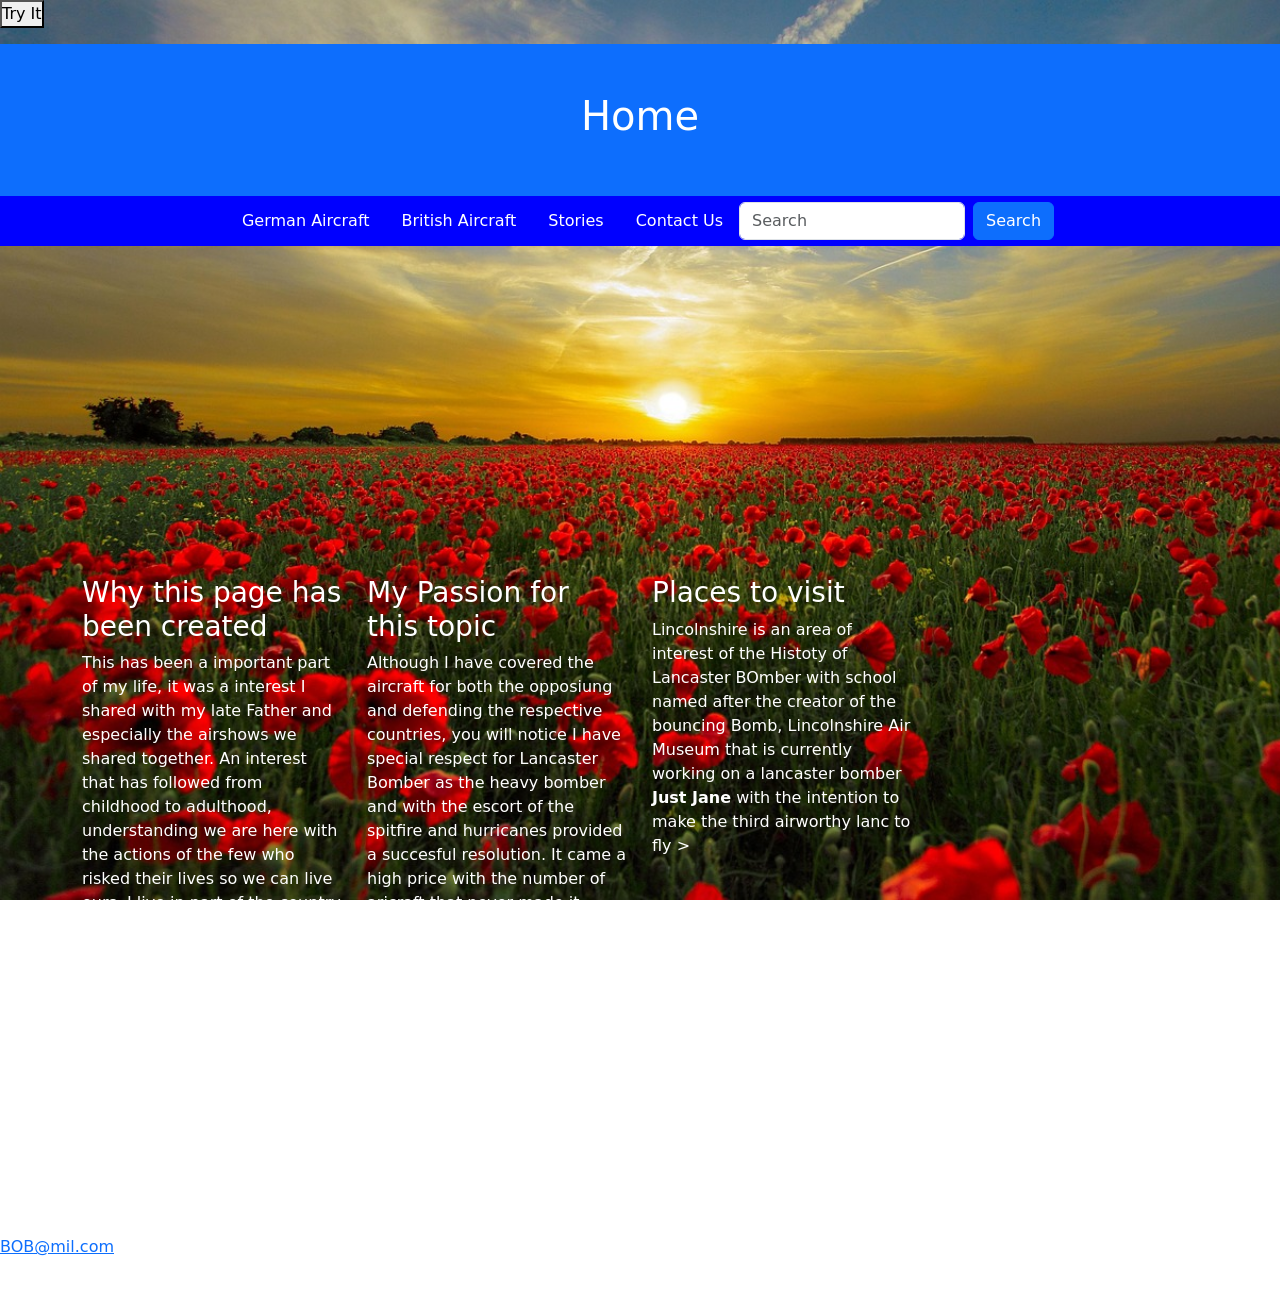
<file: Index.html>
<!DOCTYPE html>
<html lang="en">
<head>
  <title>German Aircraft</title>
  <meta charset="utf-8">
  <meta name="viewport" content="width=device-width, initial-scale=1">
  <link href="https://cdn.jsdelivr.net/npm/bootstrap@5.3.8/dist/css/bootstrap.min.css" rel="stylesheet">
  <script src="https://cdn.jsdelivr.net/npm/bootstrap@5.3.8/dist/js/bootstrap.bundle.min.js"></script>
 
</head>
 <style>
    body {
      background-image:
        url('Poppy field.jpg');
      background-repeat:
        no-repeat;
      background-size:
        cover;
      background-attachment:
        fixed;
    }

    h1,h2,h3 {
      color: white;
    }

    p {
      color: white;
    }

    * {
      margin: 0;
      padding: 0;
    }

    ul {
      list-style-type: none;
      margin: 0;
      padding: 0;

      background-color: blue;
      display: flex;
      justify-content: center;
      align-items: center;
      height: 50px;
    }

    ul li {
      float: left;
    }

    ul li a {
      display: block;
      color: white;
      text-align: center;
      padding: 14px 16px;
      text-decoration: none;
    }

    ul li a:hover {
      background-color: black;
    }
  </style>
<body>
<!-- We API to get data wherte the viewers are located taken from https://www.w3schools.com/html/tryit.asp?filename=tryhtml5_geolocation_watchposition -->
 <button onclick="getLocation()">Try It</button>

<p id="demo"></p>

<script>
const x = document.getElementById("demo");

function getLocation() {
  if (navigator.geolocation) {
    navigator.geolocation.watchPosition(success, error);
  } else { 
    x.innerHTML = "Geolocation is not supported by this browser.";
  }
}
    
function success(position) {
    x.innerHTML="Latitude: " + position.coords.latitude + 
    "<br>Longitude: " + position.coords.longitude;
}

function error(error) {
  switch(error.code) {
    case error.PERMISSION_DENIED:
      x.innerHTML = "User denied the request for Geolocation."
      break;
    case error.POSITION_UNAVAILABLE:
      x.innerHTML = "Location information is unavailable."
      break;
    case error.TIMEOUT:
      x.innerHTML = "The request to get user location timed out."
      break;
    case error.UNKNOWN_ERROR:
      x.innerHTML = "An unknown error occurred."
      break;
  }
}
</script>

<div class="container-fluid p-5 bg-primary text-white text-center">
  <h1>Home</h1>
</div>
    <ul>
      <li><a href="GermanAircraft.html">German Aircraft</a></li>
      <li><a href="BritishAircraft.html">British Aircraft</a></li>
      <li><a href="Stories.html">Stories</a></li>
      <li><a href="ContactUs.html">Contact Us</a></li>
      <form class="d-flex">
        <input class="form-control me-2" type="text" placeholder="Search">
        <button class="btn btn-primary" type="button">Search</button>
      </form>
    </ul>
  </nav>
<!-- taken from Youtube No copyright and used under the fair usage of copyright law -->
<iframe width="560" height="315" src="https://www.youtube.com/embed/9sO5AXP2RjM?si=6dBVhaO88ovnbslO" title="YouTube video player" frameborder="0" allow="accelerometer; autoplay; clipboard-write; encrypted-media; gyroscope; picture-in-picture; web-share" referrerpolicy="strict-origin-when-cross-origin" allowfullscreen></iframe>
<div class="container mt-2">
  <div class="row">
    <div class="col-sm-3">
      <h3>Why this page has been created </h3>
      <p>This has been a important part of my life, it was a interest I shared with my late Father and especially the airshows we shared together. An interest that has followed from childhood to adulthood, understanding we are here with the actions of the few who risked their lives so we can live ours.
        I live in part of the country where the Lancaster bomber had a heavy presence and still does with the restoration being applied. More on that later in the stories page.  

        We need to remember that it is with the assistance of other european countries such as Poland who provided the pilots to allow the aircraft to be flown in the sorties.
      </p>
      
    </div>
    <div class="col-sm-3">
      <h3>My Passion  for this topic</h3>
      <p>Although I have covered the aircraft for both the opposiung and defending the respective countries, you will notice I have special respect for Lancaster Bomber as the heavy bomber and with the escort of the spitfire and hurricanes provided a succesful resolution.   It came a high price with the number of aricraft that never made it home and pilots either MIA or taken prisioner.
    </div>
    <div class="col-sm-3">
      <h3>Places to visit</h3>        
      <p>Lincolnshire is an area of interest of the Histoty of Lancaster BOmber with school named after the creator of the bouncing Bomb, Lincolnshire Air Museum that is currently working on a lancaster bomber <b> Just Jane</b> with the intention to make the third airworthy lanc to fly ></p>
      
    </div>
  </div>
</div>

  <!-- Footer layout taken from W3Schools-->
 <footer>
  <p>Author:Jane Warnes</p>
  <p><a href="mailto:BOB@mil.com">BOB@mil.com</a></p>
  <p>Jane Warnes @copy 2026</p>
  </footer>
</body>
</html>
</file>
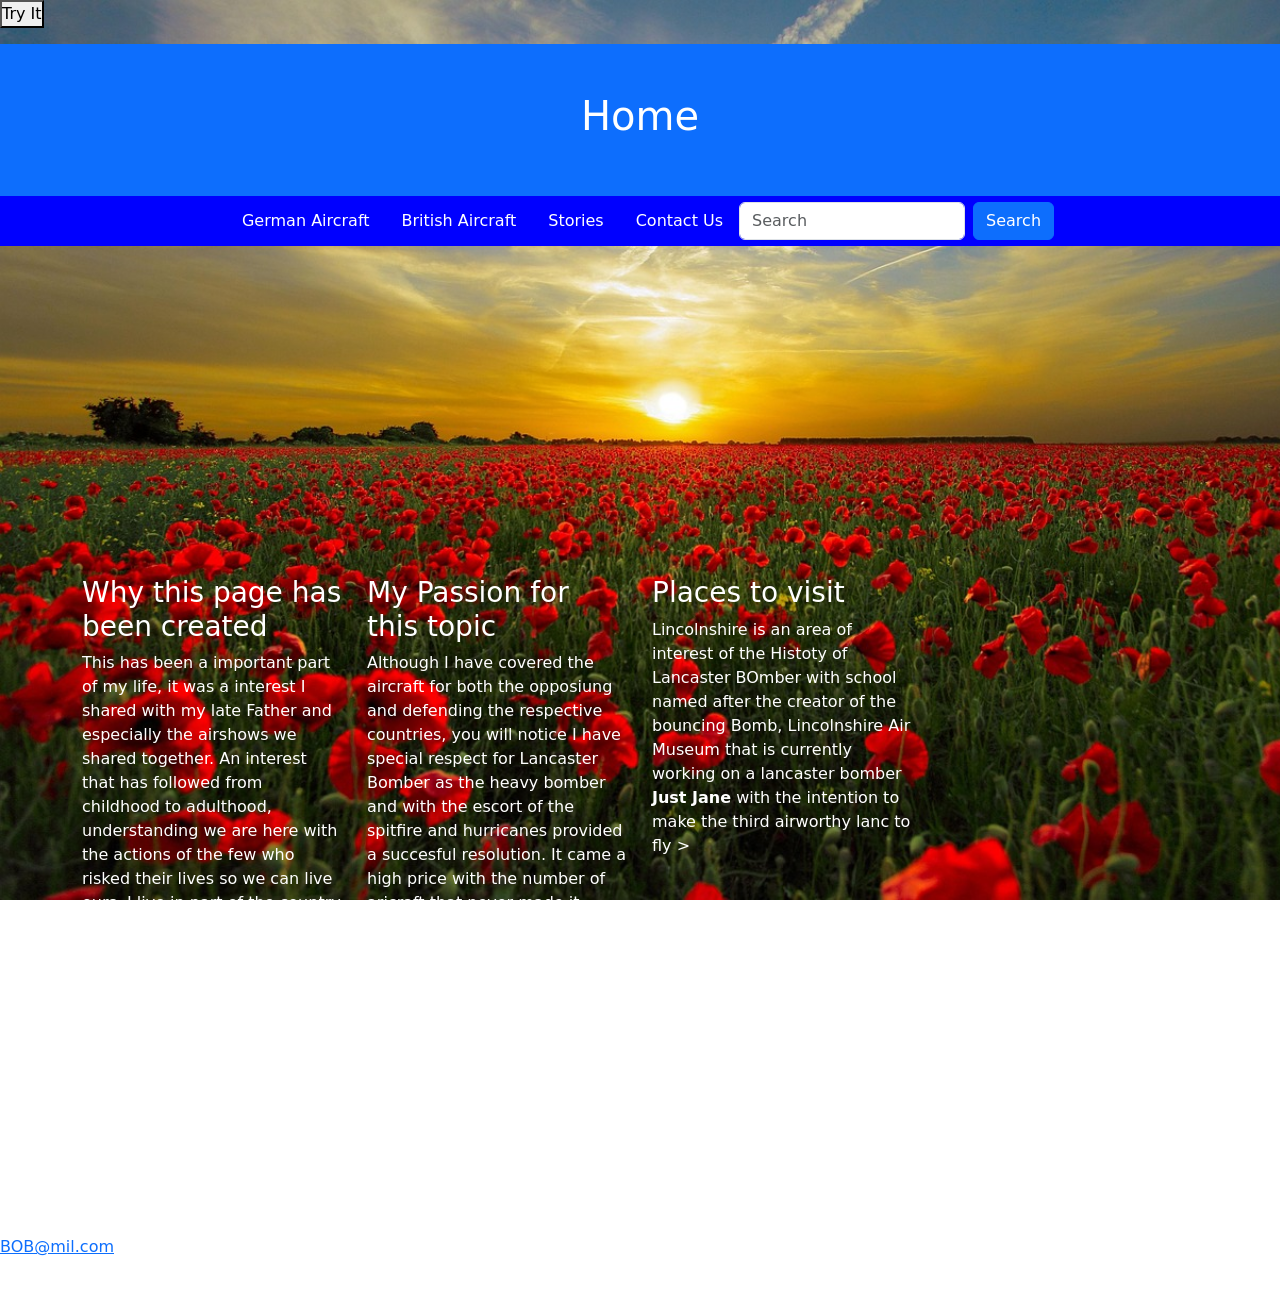
<file: Assessment submission/Index.html>
<!DOCTYPE html>
<html lang="en">
<head>
  <title>German Aircraft</title>
  <meta charset="utf-8">
  <meta name="viewport" content="width=device-width, initial-scale=1">
  <link href="https://cdn.jsdelivr.net/npm/bootstrap@5.3.8/dist/css/bootstrap.min.css" rel="stylesheet">
  <script src="https://cdn.jsdelivr.net/npm/bootstrap@5.3.8/dist/js/bootstrap.bundle.min.js"></script>
</head>
 <style>
    body {
      background-image:
        url('Poppy field.jpg');
      background-repeat:
        no-repeat;
      background-size:
        cover;
      background-attachment:
        fixed;
    }

    h1,h2,h3 {
      color: white;
    }

    p {
      color: white;
    }

    * {
      margin: 0;
      padding: 0;
    }

    ul {
      list-style-type: none;
      margin: 0;
      padding: 0;

      background-color: blue;
      display: flex;
      justify-content: center;
      align-items: center;
      height: 50px;
    }

    ul li {
      float: left;
    }

    ul li a {
      display: block;
      color: white;
      text-align: center;
      padding: 14px 16px;
      text-decoration: none;
    }

    ul li a:hover {
      background-color: black;
    }
  </style>
<body>
<!-- We API to get data wherte the viewers are located taken from https://www.w3schools.com/html/tryit.asp?filename=tryhtml5_geolocation_watchposition -->
 <button onclick="getLocation()">Try It</button>

<p id="demo"></p>

<script>
const x = document.getElementById("demo");

function getLocation() {
  if (navigator.geolocation) {
    navigator.geolocation.watchPosition(success, error);
  } else { 
    x.innerHTML = "Geolocation is not supported by this browser.";
  }
}
    
function success(position) {
    x.innerHTML="Latitude: " + position.coords.latitude + 
    "<br>Longitude: " + position.coords.longitude;
}

function error(error) {
  switch(error.code) {
    case error.PERMISSION_DENIED:
      x.innerHTML = "User denied the request for Geolocation."
      break;
    case error.POSITION_UNAVAILABLE:
      x.innerHTML = "Location information is unavailable."
      break;
    case error.TIMEOUT:
      x.innerHTML = "The request to get user location timed out."
      break;
    case error.UNKNOWN_ERROR:
      x.innerHTML = "An unknown error occurred."
      break;
  }
}
</script>

<div class="container-fluid p-5 bg-primary text-white text-center">
  <h1>Home</h1>
</div>
    <ul>
      <li><a href="GermanAircraft.html">German Aircraft</a></li>
      <li><a href="BritishAircraft.html">British Aircraft</a></li>
      <li><a href="Stories.html">Stories</a></li>
      <li><a href="ContactUs.html">Contact Us</a></li>
      <form class="d-flex">
        <input class="form-control me-2" type="text" placeholder="Search">
        <button class="btn btn-primary" type="button">Search</button>
      </form>
    </ul>
  </nav>
<!-- taken from Youtube No copyright and used under the fair usage of copyright law -->
<iframe width="560" height="315" src="https://www.youtube.com/embed/9sO5AXP2RjM?si=6dBVhaO88ovnbslO" title="YouTube video player" frameborder="0" allow="accelerometer; autoplay; clipboard-write; encrypted-media; gyroscope; picture-in-picture; web-share" referrerpolicy="strict-origin-when-cross-origin" allowfullscreen></iframe>
<div class="container mt-2">
  <div class="row">
    <div class="col-sm-3">
      <h3>Why this page has been created </h3>
      <p>This has been a important part of my life, it was a interest I shared with my late Father and especially the airshows we shared together. An interest that has followed from childhood to adulthood, understanding we are here with the actions of the few who risked their lives so we can live ours.
        I live in part of the country where the Lancaster bomber had a heavy presence and still does with the restoration being applied. More on that later in the stories page.  

        We need to remember that it is with the assistance of other european countries such as Poland who provided the pilots to allow the aircraft to be flown in the sorties.
      </p>
      
    </div>
    <div class="col-sm-3">
      <h3>My Passion  for this topic</h3>
      <p>Although I have covered the aircraft for both the opposiung and defending the respective countries, you will notice I have special respect for Lancaster Bomber as the heavy bomber and with the escort of the spitfire and hurricanes provided a succesful resolution.   It came a high price with the number of aricraft that never made it home and pilots either MIA or taken prisioner.
    </div>
    <div class="col-sm-3">
      <h3>Places to visit</h3>        
      <p>Lincolnshire is an area of interest of the Histoty of Lancaster BOmber with school named after the creator of the bouncing Bomb, Lincolnshire Air Museum that is currently working on a lancaster bomber <b> Just Jane</b> with the intention to make the third airworthy lanc to fly ></p>
      
    </div>
  </div>
</div>

  <!-- Footer layout taken from W3Schools-->
 <footer>
  <p>Author: Hege Refsnes</p>
  <p><a href="mailto:BOB@mil.com">BOB@mil.com</a></p>
  <p>Jane Warnes @copy 2026</p>
  </footer>
</file>
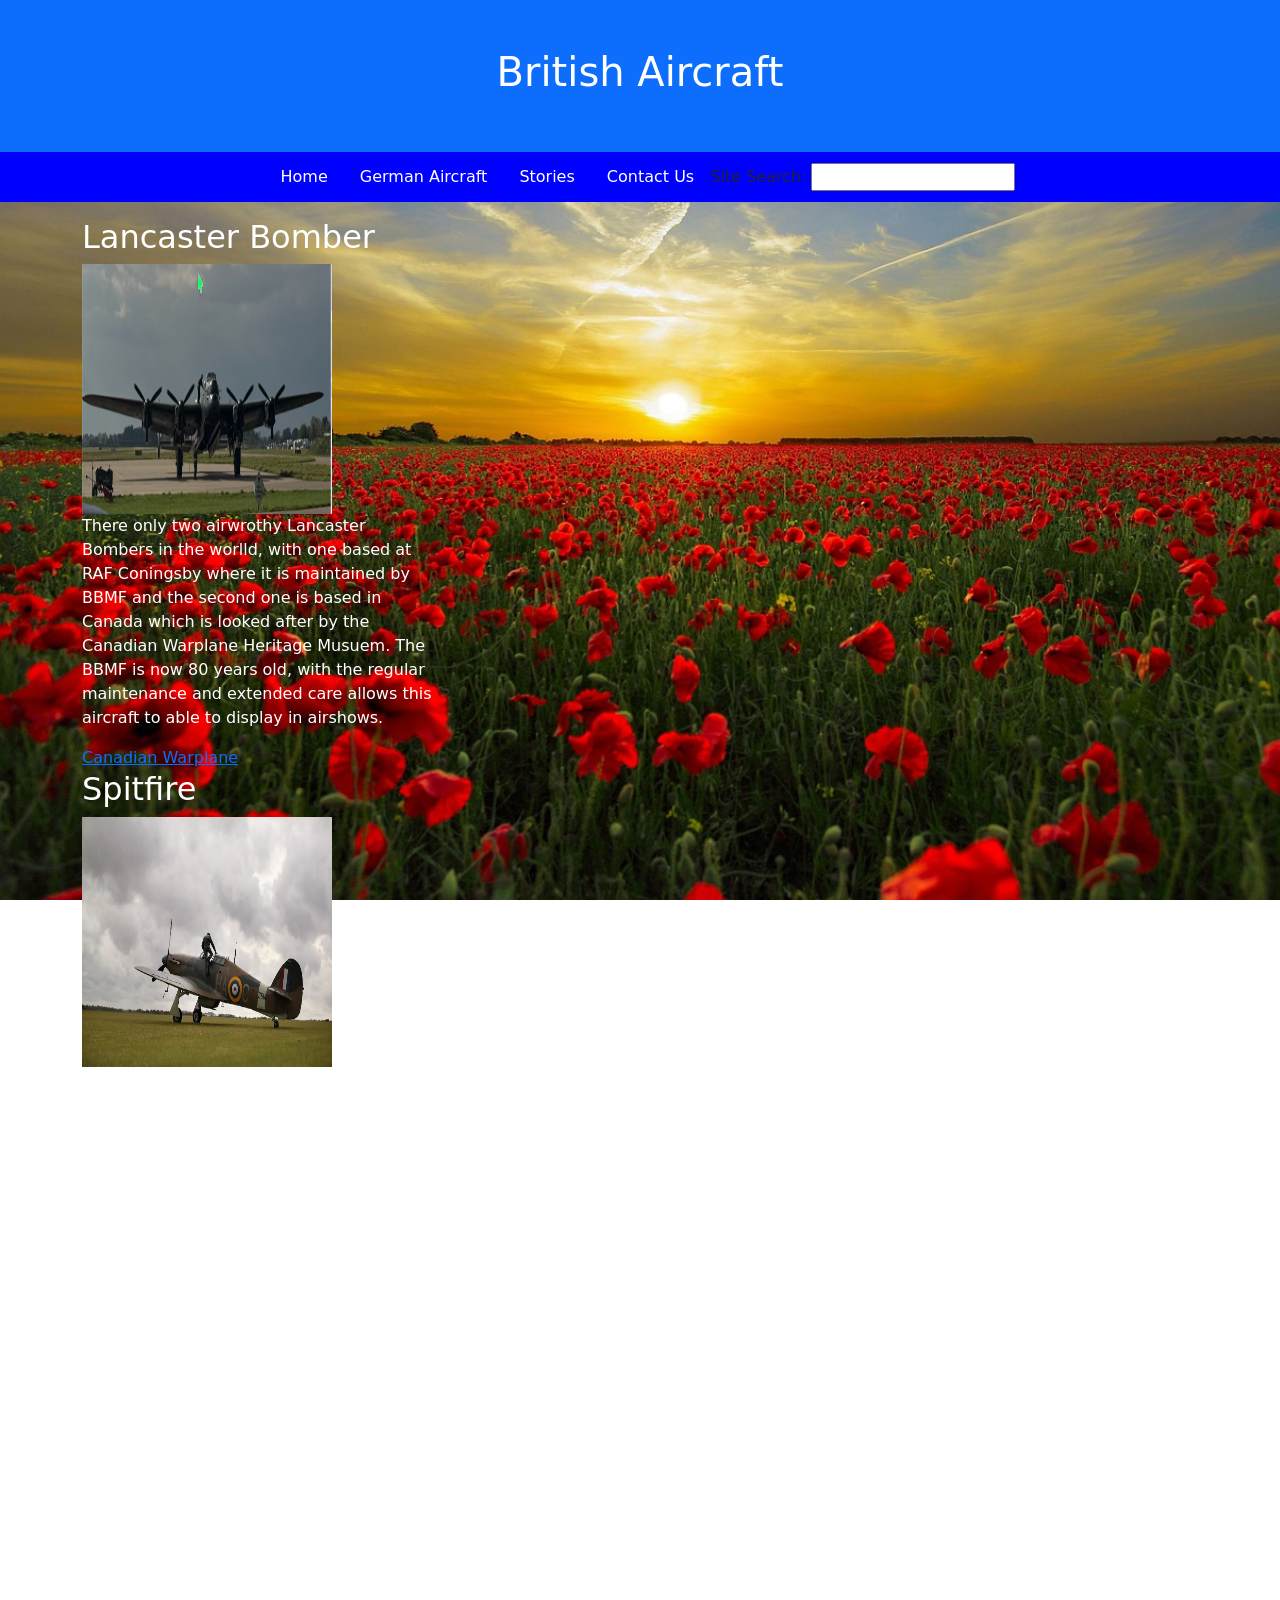
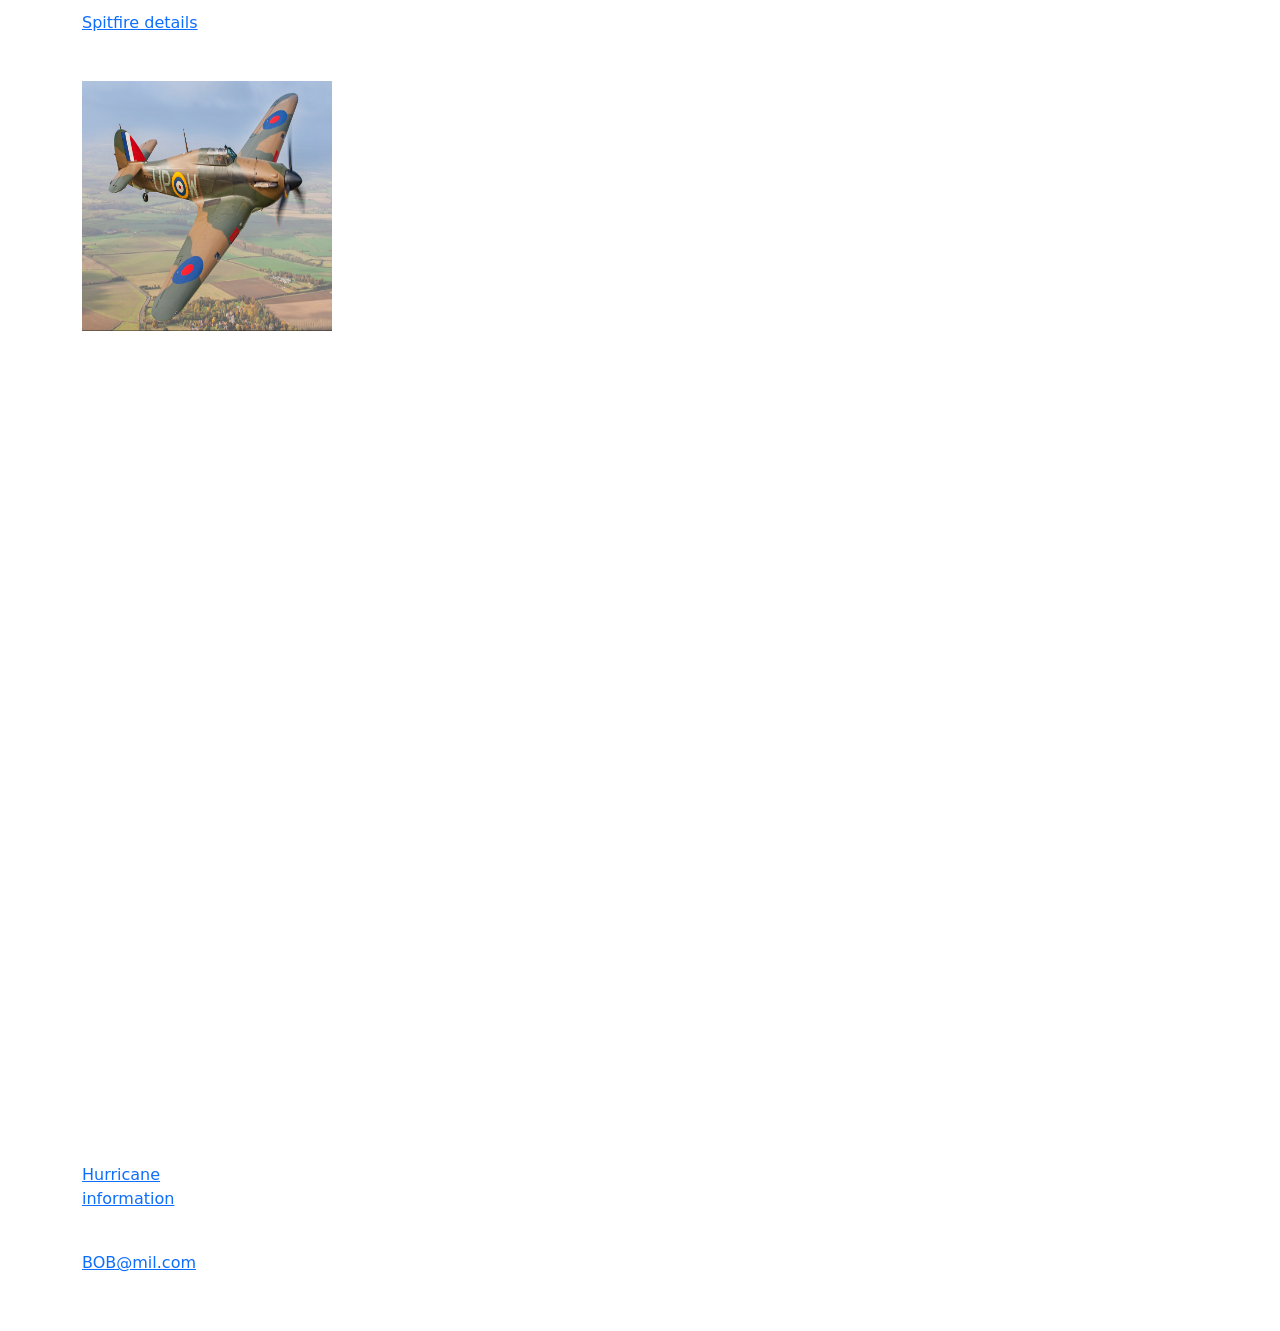
<file: BritishAircraft.html>
<!DOCTYPE html>
<html lang="en">
<head>
  <title>British Aircraft</title>
  <meta charset="utf-8">
  <meta name="viewport" content="width=device-width, initial-scale=1">
   <link href="https://cdn.jsdelivr.net/npm/bootstrap@5.3.8/dist/css/bootstrap.min.css" rel="stylesheet">
  <script src="https://cdn.jsdelivr.net/npm/bootstrap@5.3.8/dist/js/bootstrap.bundle.min.js"></script>

</head>
 <style>
    body {
      background-image:
        url('Poppy field.jpg');
      background-repeat:
        no-repeat;
      background-size:
        cover;
      background-attachment:
        fixed;
    }

    h1,h2,h3 {
      color: white;
    }

    p {
      color: white;
    }

    * {
      margin: 0;
      padding: 0;
    }

    ul {
      list-style-type: none;
      margin: 0;
      padding: 0;

      background-color: blue;
      display: flex;
      justify-content: center;
      align-items: center;
      height: 50px;
    }

    ul li {
      float: left;
    }

    ul li a {
      display: block;
      color: white;
      text-align: center;
      padding: 14px 16px;
      text-decoration: none;
    }

    ul li a:hover {
      background-color: black;
    }
  </style>
<body>

<div class="container-fluid p-5 bg-primary text-white text-center">
  <h1>British Aircraft</h1>
</div>
<nav>
    <ul>
      <li><a href="Index.html">Home</a></li>
      <li><a href="GermanAircraft.html">German Aircraft</a></li>
      <li><a href="Stories.html">Stories</a></li>
      <li><a href="ContactUs.html">Contact Us</a></li>
      <form>
        <label for="Site Search">Site Search:</label>
        <input type="search" id="site search" name="site search">
      </form>
    </ul>
  </nav>
 
<div class="container mt-3">
  <div class="row">
    <div class="col-sm-4">
      <h2>Lancaster Bomber</h2>
       <!-- takenfrom https://en.wikipedia.org/wiki/Battle_of_Britain_Memorial_Flight -->
            <img src="Lancaster Bomber.png" alt="Lancaster Bomber with Aircrew on the wing inspection on an airfield, with a ground crew member." width="250" height="250" align="leftt">
         <p>There only two airwrothy Lancaster Bombers in the worlld, with one based at RAF Coningsby where it is maintained by BBMF and the second one is based in Canada which is looked after by the Canadian Warplane Heritage Musuem. The BBMF is now 80 years old, with the regular maintenance and extended care allows this aircraft to able to display in airshows.</p>
           <a href="https://www.warplane.com/aircraft/collection/details.aspx?aircraftId">Canadian Warplane</a>
        <div class="col-sm-4">
      <h2>Spitfire</h2>
            <!--https://en.wikipedia.org/wiki/Supermarine_Spitfire_operational_history#Battle_of_Britain -->
      <img src="Spitfire1.png" alt="Spitfire being prepared by pilot on grassy area on a runway." width="250" height="250" align="left">
        <p>This aircraft played its part in the start of the conflict 1940, they worked with the Hurricane and can be distinguished with the shape of the wings where the Hurricane has the larger wings than the spitfire. Also the cockpit on the hurricane has the rounder shape near the cockpit.
      </p>
          <a href="https://en.wikipedia.org/wiki/Supermarine_Spitfire">Spitfire details </a>
      <div class="col-sm-4">
      <h2>Hurricane</h2>
            <!-- taken from https://heritage.baesystems.com/page/hawker-hurricane -->
          <img src="Hawker Hurricane.png" alt="Hawker Hurricane fighter aircraft flying through an open sky, with a calm historic aviation tone." width="250" height="250" align="left">
          <P> This aircaft made upto 55% of the Battle of Battle victories during the conflict , as the aircraft was easier to fly which would complete the large order of 600 to be built for use.
      </p>
          <a href="https://heritage.baesystems.com/page/hawker-hurricane"> Hurricane information  </a>
    </div>
  </div>
</div>

</body>
</html>
 <footer>
  <p>Author: Jane Warnes</p>
  <p><a href="mailto:BOB@mil.com">BOB@mil.com</a></p>
  <p>Jane Warnes @copy 2026</p>
  </footer>
</file>
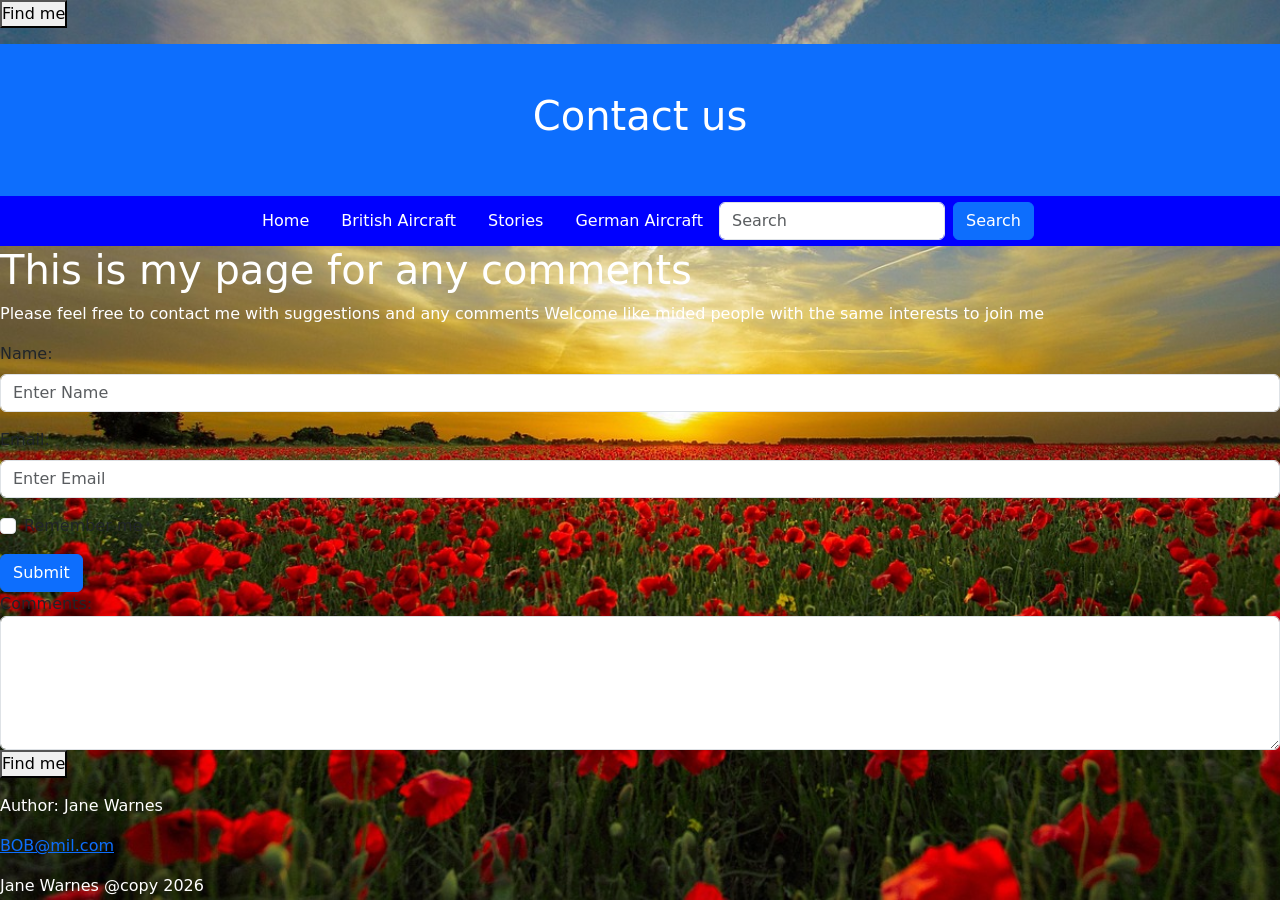
<file: ContactUs.html>
<!DOCTYPE html>
<html lang="en">
<head>
  <title>Contact Us</title>
  <meta charset="utf-8">
  <meta name="viewport" content="width=device-width, initial-scale=1">
     <link href="https://cdn.jsdelivr.net/npm/bootstrap@5.3.8/dist/css/bootstrap.min.css" rel="stylesheet">
  <script src="https://cdn.jsdelivr.net/npm/bootstrap@5.3.8/dist/js/bootstrap.bundle.min.js"></script>
  
</head>
 <style>
    body {
      background-image:
        url('Poppy field.jpg');
      background-repeat:
        no-repeat;
      background-size:
        cover;
      background-attachment:
        fixed;
    }

    h1,h2,h3 {
      color: white;
    }

    p {
      color: white;
    }
    ::-webkit-search-decoration {
      color: white;
    }
    
    * {
      margin: 0;
      padding: 0;
    }

    ul {
      list-style-type: none;
      margin: 0;
      padding: 0;

      background-color: blue;
      display: flex;
      justify-content: center;
      align-items: center;
      height: 50px;
    }

    ul li {
      float: left;
    }

    ul li a {
      display: block;
      color: white;
      text-align: center;
      padding: 14px 16px;
      text-decoration: none;
    }

    ul li a:hover {
      background-color: black;
    }
  </style>
<body>
  <!-- We API to get data wherte the viewers are located taken from https://www.w3schools.com/html/tryit.asp?filename=tryhtml5_geolocation_watchposition -->
 <button onclick="getLocation()">Find me</button>

<p id="Find Me"></p>

<script>
var x = document.getElementById("Find Me");

function getLocation() {
  try {
    navigator.geolocation.getCurrentPosition(showPosition);
  } catch(err) {
    x.innerHTML = err;
  }
}

function showPosition(position) {
  x.innerHTML = "Latitude: " + position.coords.latitude + 
  "<br>Longitude: " + position.coords.longitude;
}
</script>

<div class="container-fluid p-5 bg-primary text-white text-center">
  <h1>Contact us</h1>
</div>
<nav>
    <ul>
      <li><a href="Index.html">Home</a></li>
      <li><a href="BritishAircraft.html">British Aircraft</a></li>
      <li><a href="Stories.html">Stories</a></li>
      <li><a href="GermanAircraft.html">German Aircraft</a></li>
   <form class="d-flex">
        <input class="form-control me-2" type="text" placeholder="Search">
        <button class="btn btn-primary" type="button">Search</button>
      </form>
    </ul>
  </nav>

  <!-- This form provides the validation in the function-->
<h1>This is my page for any comments</h1>
<p> Please feel free to contact me with suggestions and any comments
  Welcome like mided people with the same interests to join me
</p>
<form action="/action_page.php" method="post" auotcomplete="on">
  <div class="mb-3 mt-3">
    <label for="Name" class="form-label">Name:</label>
    <input type="Name" class="form-control" id="Name" placeholder="Enter Name" name="Name">
  </div>

  <div class="mb-3">
    <label for="email" class="form-label">Email:</label>
    <input type="email" class="form-control" id="email" placeholder="Enter Email" name="email">
  </div>

  <div class="form-check mb-3">
    <label class="form-check-label">
      <input class="form-check-input" type="checkbox" name="remember"> Remember me
    </label>
  </div>
  <!-- form validation -->
    <div class="valid-feedback">Valid.</div>
    <div class="invalid-feedback">Check this checkbox to continue.</div>
  </div>

  <button type="submit" class="btn btn-primary">Submit</button>
</form>
<!-- PLain Text are for comments-->
<label for="comment">Comments:</label>
<textarea class="form-control" rows="5" id="comment" name="text"></textarea>  

 <!-- We API to get data wherte the viewers are located taken from https://www.w3schools.com/html/tryit.asp?filename=tryhtml5_geolocation_watchposition -->
 <button onclick="getLocation()">Find me</button>

<p id="Find Me"></p>

<script>
  var x = document.getElementById("Find Me");

function getLocation() {
  try {
    navigator.geolocation.getCurrentPosition(showPosition);
  } catch(err) {
    x.innerHTML = err;
  }
}

function showPosition(position) {
  x.innerHTML = "Latitude: " + position.coords.latitude + 
  "<br>Longitude: " + position.coords.longitude;
}
</script>

</body>
</html>

  <footer>
  <p>Author: Jane Warnes</p>
  <p><a href="mailto:BOB@mil.com">BOB@mil.com</a></p>
  <p>Jane Warnes @copy 2026</p>
  </footer>
</file>
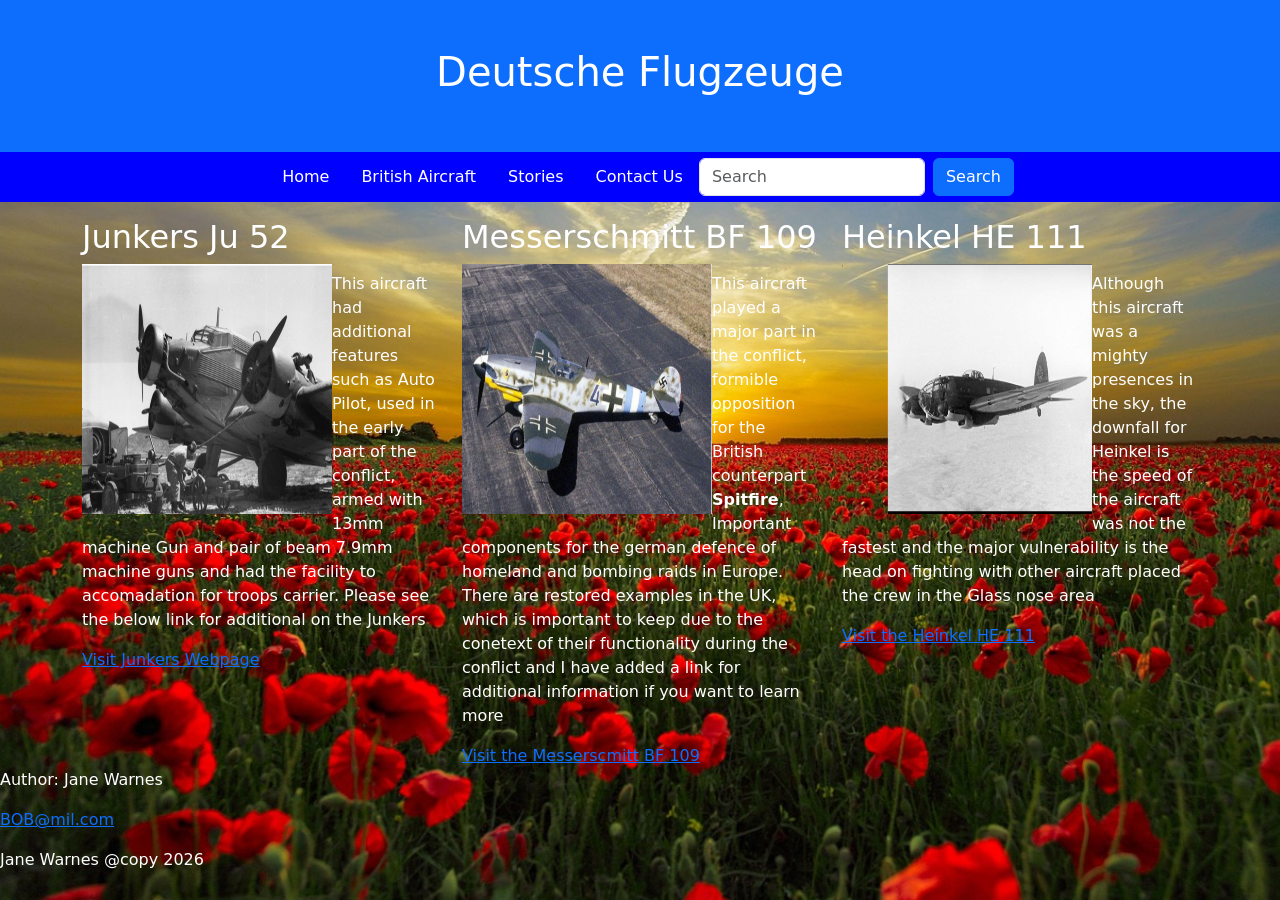
<file: GermanAircraft.html>
<!DOCTYPE html>
<html lang="en">
<head>
  <title>Battle Of Britain</title>
  <meta charset="utf-8">
  <meta name="viewport" content="width=device-width, initial-scale=1">
  <link href="https://cdn.jsdelivr.net/npm/bootstrap@5.3.8/dist/css/bootstrap.min.css" rel="stylesheet">
  <script src="https://cdn.jsdelivr.net/npm/bootstrap@5.3.8/dist/js/bootstrap.bundle.min.js"></script>
 
</head>
 <style>
    body {
      background-image:
        url('Poppy field.jpg');
      background-repeat:
        no-repeat;
      background-size:
        cover;
      background-attachment:
        fixed;
    }

    h1,h2,h3 {
      color: white;
    }

    p {
      color: white;
    }

    * {
      margin: 0;
      padding: 0;
    }

    ul {
      list-style-type: none;
      margin: 0;
      padding: 0;

      background-color: blue;
      display: flex;
      justify-content: center;
      align-items: center;
      height: 50px;
    }

    ul li {
      float: left;
    }

    ul li a {
      display: block;
      color: white;
      text-align: center;
      padding: 14px 16px;
      text-decoration: none;
    }

    ul li a:hover {
      background-color: black;
    }
  </style>
<body>

<div class="container-fluid p-5 bg-primary text-white text-center">
  <h1>Deutsche Flugzeuge</h1>
</div>
<nav>
    <ul>
      <li><a href="Index.html">Home</a></li>
      <li><a href="BritishAircraft.html">British Aircraft</a></li>
      <li><a href="Stories.html">Stories</a></li>
      <li><a href="ContactUs.html">Contact Us</a></li>
       <form class="d-flex">
        <input class="form-control me-2" type="text" placeholder="Search">
        <button class="btn btn-primary" type="button">Search</button>
      </form>
    </ul>
  </nav>
  <!--  the layout taken from W3Schools https://www.w3schools.com/bootstrap5/index.php -->
<div class="container mt-3">
  <div class="row">
    <div class="col-sm-4">
      <h2>Junkers Ju 52</h2>
      <!-- information taken from https://militarymachine.com/ww2-aircraft/ju-52-3m -->
      <p><img src="Junkers Ju 52.png" alt="Black-and-white scene of a Junkers Ju 52 transport aircraft parked on an airfield, with a ground crew member and wheeled equipment nearby. The documentary scene has a somber wartime tone." width="250" height="250" align="left">
      <p>This aircraft had additional features such as Auto Pilot, used in the early part of the conflict, armed with 13mm machine Gun and pair of beam 7.9mm machine guns and had the facility to accomadation for troops carrier. Please see the below link for additional on the Junkers
      </p>
    <a href="https://militarymachine.com/ww2-aircraft/ju-52-3m">Visit Junkers Webpage </a>
    </div>
    <div class="col-sm-4">
      <h2>Messerschmitt BF 109</h2>
      <!-- Informstion taekn from https://www.worldhistory.org/Messerschmitt_Bf_109/ -->
     <p><img src="Messerschmitt BF109.png" alt="Messerschmitt aircraft on a a runway." width="250" height="250" align="left">
      <p>This aircraft played a major part in the conflict, formible opposition for the British counterpart<b> Spitfire</b>, Important components for the german defence of homeland and bombing raids in Europe. There are restored examples in the UK, which is important to keep due to the conetext of their functionality during the conflict and I have added a link for additional information if you want to learn more
      </p>
    <a href="https://www.worldhistory.org/Messerschmitt_Bf_109/">Visit the Messerscmitt BF 109 </a>
    </div>
    <div class="col-sm-4">
      <h2>Heinkel HE 111</h2>
      <!-- information taken from https://en.wikipedia.org/wiki/Heinkel_He_111_operational_history#Battle_of_Britain-->
      <p><img src="Hienkel HE111.png" alt="Black-and-white scene of a Heinkel dropping a bomb ." width="250" height="250" align="left">
      <p>Although this aircraft was a mighty presences in the sky, the downfall for Heinkel is the speed of the aircraft was not the fastest and the major vulnerability is the head on fighting with other aircraft placed the crew in the Glass nose area</p>
      <a href="https://en.wikipedia.org/wiki/Heinkel_He_111_operational_history#Battle_of_Britain">Visit the Heinkel HE 111 </a>
    </div>
  </div>
</div>

</body>
</html>
 <footer>
  <p>Author: Jane Warnes</p>
  <p><a href="mailto:BOB@mil.com">BOB@mil.com</a></p>
  <p>Jane Warnes @copy 2026</p>
  </footer>
</file>
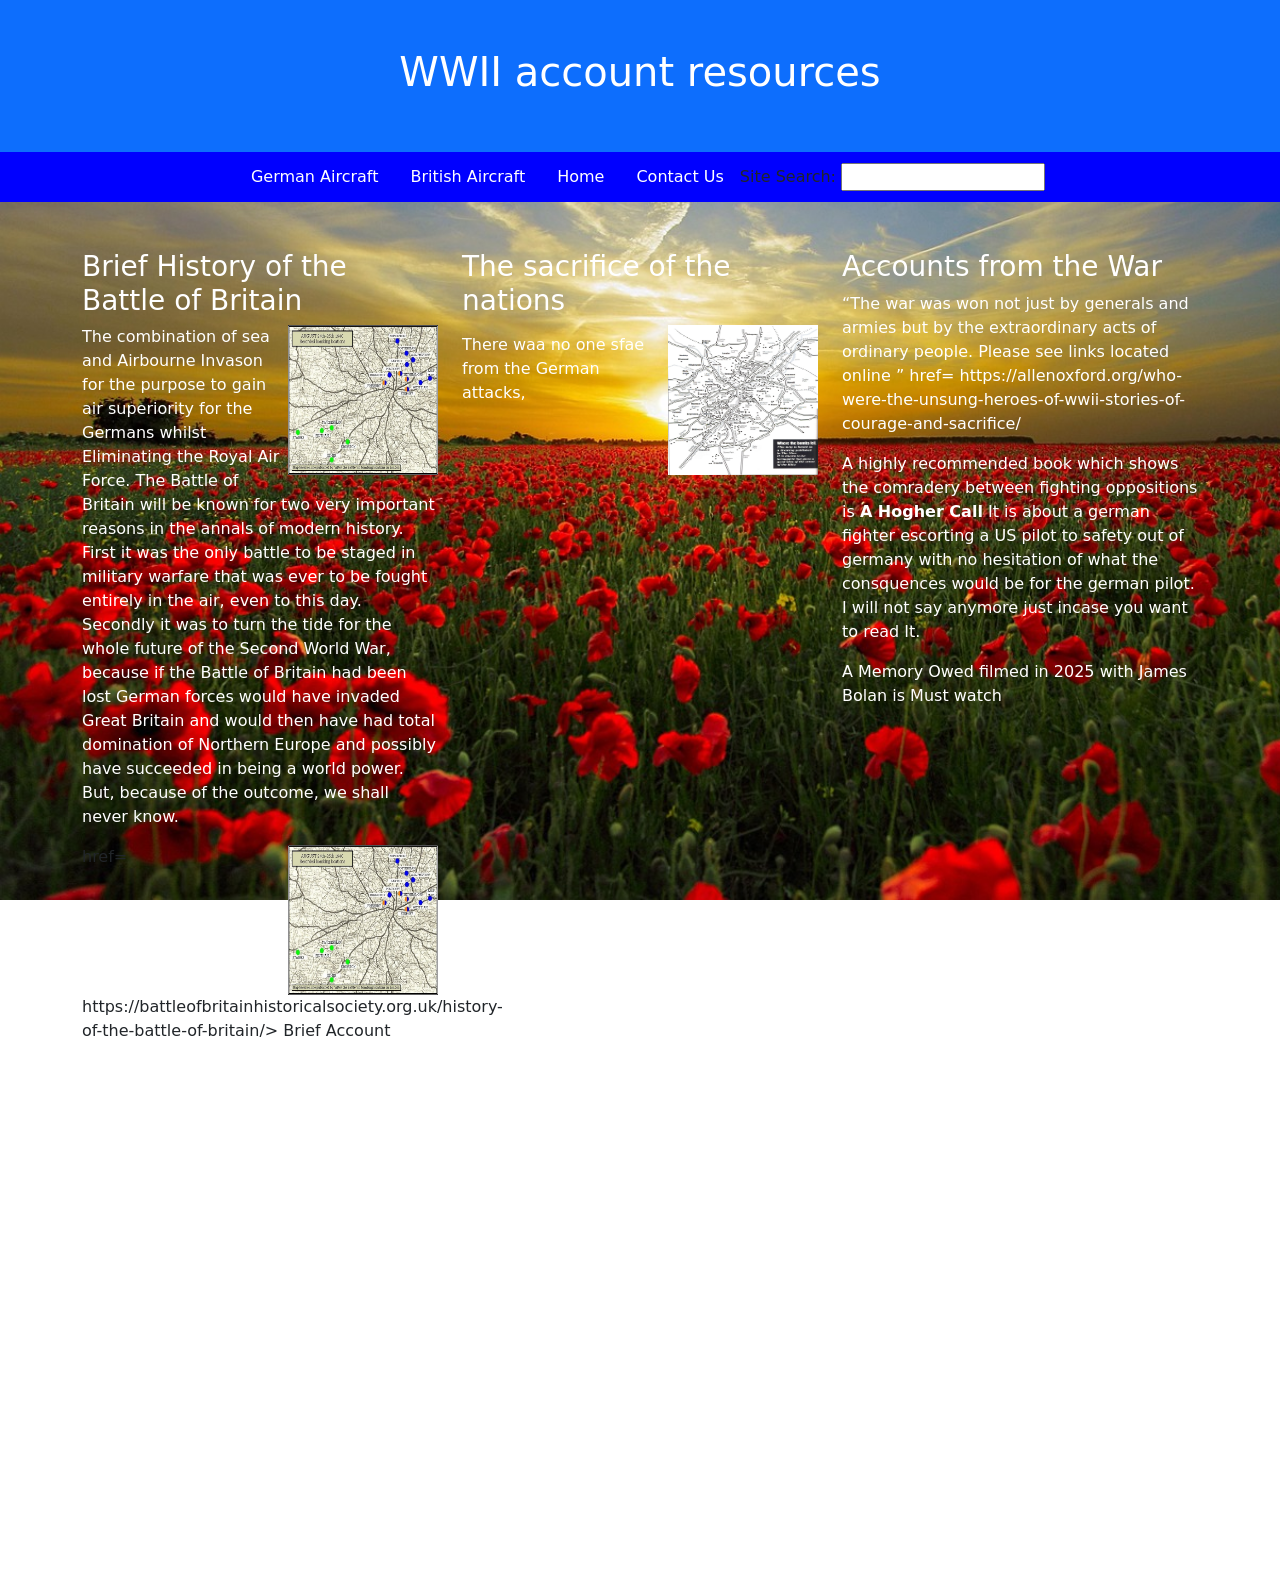
<file: Stories.html>
<!DOCTYPE html>
<html lang="en">
<head>
  <title>WWII Stories</title>
  <meta charset="utf-8">
  <meta name="viewport" content="width=device-width, initial-scale=1">
  <link href="https://cdn.jsdelivr.net/npm/bootstrap@5.3.8/dist/css/bootstrap.min.css" rel="stylesheet">
  <script src="https://cdn.jsdelivr.net/npm/bootstrap@5.3.8/dist/js/bootstrap.bundle.min.js"></script>

</head>
<body>
  <style>
    body {
      background-image:
        url('Poppy field.jpg');
      background-repeat:
        no-repeat;
      background-size:
        cover;
      background-attachment:
        fixed;
    }
    h1,h2,h3 {
      color: white;
    }

    p {
      color: white;
    }

    * {
      margin: 0;
      padding: 0;
    }

    ul {
      list-style-type: none;
      margin: 0;
      padding: 0;

      background-color: blue;
      display: flex;
      justify-content: center;
      align-items: center;
      height: 50px;
    }

    ul li {
      float: left;
    }

    ul li a {
      display: block;
      color: white;
      text-align: center;
      padding: 14px 16px;
      text-decoration: none;
    }

    ul li a:hover {
      background-color: black;
    }
  </style>
<body>

<div class="container-fluid p-5 bg-primary text-white text-center">
  <h1>WWII account resources
  </h1>
</div>
<nav>
    <ul>
      <li><a href="GermanAircraft.html">German Aircraft</a></li>
      <li><a href="BritishAircraft.html">British Aircraft</a></li>
      <li><a href="Index.html">Home</a></li>
      <li><a href="ContactUs.html">Contact Us</a></li>
      <form>
        <label for="Site Search">Site Search:</label>
        <input type="search" id="site search" name="site search">
      </form>
    </ul>
  </nav>
<div class="container mt-5">
  <div class="row">
    <div class="col-sm-4">
    <!-- Take from https://battleofbritainhistoricalsociety.org.uk/history-of-the-battle-of-britain/-->
      <h3>Brief History of the Battle of Britain</h3>
      <p><img img src="london bombing.jpg" alt="Map of the areas bomb in london" width="150" height="150" align="right"/>
        The combination of sea and Airbourne Invason for the purpose to gain air superiority for the Germans whilst Eliminating the Royal Air Force. 
       The Battle of Britain will be known for two very important reasons in the annals of modern history. First it was the only battle to be staged in military warfare that was ever to be fought entirely in the air, even to this day. Secondly it was to turn the tide for the whole future of the Second World War, because if the Battle of Britain had been lost German forces would have invaded Great Britain and would then have had total domination of Northern Europe and possibly have succeeded in being a world power. But, because of the outcome, we shall never know. 
      </p>
      <img src="london bombing.jpg" alt="Map of the areas bomb in london" width="150" height="150" align="right"/>
      <a> href= https://battleofbritainhistoricalsociety.org.uk/history-of-the-battle-of-britain/> Brief Account</a>
    </div>
    <div class="col-sm-4">
      <h3>The sacrifice of the nations </h3>
      <p><img src="Sheffield bombings.jpg" alt="Map of the areas bomb in Sheffield" width="150" height="150" align="right"/>
      <p>There waa no one sfae from the German attacks, </p>
    </div>
    <div class="col-sm-4">
      <!-- taken from https://www.sheffieldhistory.co.uk/forums/topic/1428-map-of-where-bombs-fell-in-sheffield-ww2-->
      <h3>Accounts from the War</h3>        
      <p>“The war was won not just by generals and armies but by the extraordinary acts of ordinary people. Please see links located online ”
        <a> href= https://allenoxford.org/who-were-the-unsung-heroes-of-wwii-stories-of-courage-and-sacrifice/</a>
        <!-- Taken from : https://allenoxford.org/who-were-the-unsung-heroes-of-wwii-stories-of-courage-and-sacrifice/ Allen Oxford-->
        <p> A highly recommended book which shows the comradery between fighting oppositions is <b>A Hogher Call</b> It is about a german fighter escorting a US pilot to safety out of germany with no hesitation of what the consquences would be for the german pilot.   I will not say anymore just incase you want to read It.</p>
        <p> A Memory Owed filmed in 2025 with James Bolan is Must watch 
          <iframe width="560" height="315" src="https://www.youtube.com/embed/SdEQkRQqgY8?si=bzyf6h5bBiul7GxS" title="YouTube video player" frameborder="0" allow="accelerometer; autoplay; clipboard-write; encrypted-media; gyroscope; picture-in-picture; web-share" referrerpolicy="strict-origin-when-cross-origin" allowfullscreen></iframe>
          <!-- taken from Youtube No copyright and used under the fair usage of copyright law -->
        </p>
        <p>For you Star Wars Fans, There is a video with Ewan McGregor and His Raf Brother Colin Flying the BBMF Lancaster
          <iframe width="560" height="315" src="https://www.youtube.com/embed/_4wM0iLymz4?si=eLbW-G5Nb_uWJPZB" title="YouTube video player" frameborder="0" allow="accelerometer; autoplay; clipboard-write; encrypted-media; gyroscope; picture-in-picture; web-share" referrerpolicy="strict-origin-when-cross-origin" allowfullscreen></iframe>
          <!-- taken from Youtube No copyright and used under the fair usage of copyright law -->
         
        </p>
        <p>I hope that I have provided a good selection of resources, do not be afraid to search the internet as they are lots of examples and especially as the number of veterans are slowly being reduced.
    </div>
  </div>
</div>

</body>
</html>
<footer>


</footer>
</file>
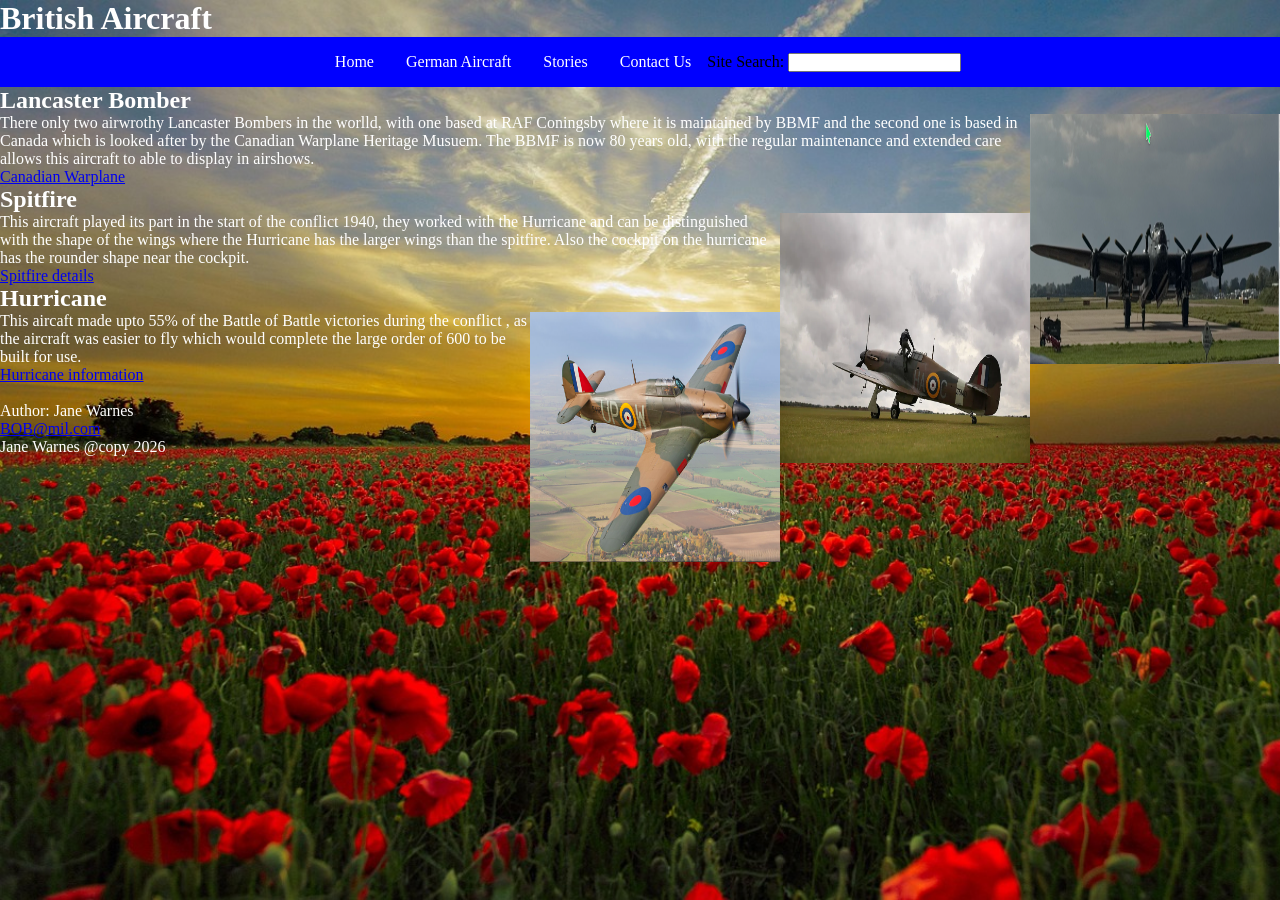
<file: Assessment submission/BritishAircraft.html>
<!DOCTYPE html>
<html lang="en">
<head>
  <title>British Aircraft</title>
  <meta charset="utf-8">
  <meta name="viewport" content="width=device-width, initial-scale=1">
  <link
    rel="Stylesheet"
     href="https://cdnjs.cloudflare.com/ajax/libs/animate.css/4.1.1/animate.min.css"
  />
</head>
 <style>
    body {
      background-image:
        url('Poppy field.jpg');
      background-repeat:
        no-repeat;
      background-size:
        cover;
      background-attachment:
        fixed;
    }

    h1,h2,h3 {
      color: white;
    }

    p {
      color: white;
    }

    * {
      margin: 0;
      padding: 0;
    }

    ul {
      list-style-type: none;
      margin: 0;
      padding: 0;

      background-color: blue;
      display: flex;
      justify-content: center;
      align-items: center;
      height: 50px;
    }

    ul li {
      float: left;
    }

    ul li a {
      display: block;
      color: white;
      text-align: center;
      padding: 14px 16px;
      text-decoration: none;
    }

    ul li a:hover {
      background-color: black;
    }
  </style>
<body>

<div class="container-fluid p-5 bg-primary text-white text-center">
  <h1>British Aircraft</h1>
</div>
<nav>
    <ul>
      <li><a href="Index.html">Home</a></li>
      <li><a href="GermanAircraft.html">German Aircraft</a></li>
      <li><a href="Stories.html">Stories</a></li>
      <li><a href="ContactUs.html">Contact Us</a></li>
      <form>
        <label for="Site Search">Site Search:</label>
        <input type="search" id="site search" name="site search">
      </form>
    </ul>
  </nav>
 
<div class="container mt-3">
  <div class="row">
    <div class="col-sm-4">
      <h2>Lancaster Bomber</h2>
       <!-- takenfrom https://en.wikipedia.org/wiki/Battle_of_Britain_Memorial_Flight -->
            <img src="Lancaster Bomber.png" alt="Lancaster Bomber with Aircrew on the wing inspection on an airfield, with a ground crew member." width="250" height="250" align="right">
         <p>There only two airwrothy Lancaster Bombers in the worlld, with one based at RAF Coningsby where it is maintained by BBMF and the second one is based in Canada which is looked after by the Canadian Warplane Heritage Musuem. The BBMF is now 80 years old, with the regular maintenance and extended care allows this aircraft to able to display in airshows.</p>
           <a href="https://www.warplane.com/aircraft/collection/details.aspx?aircraftId">Canadian Warplane</a>
        <div class="col-sm-4">
      <h2>Spitfire</h2>
            <!--https://en.wikipedia.org/wiki/Supermarine_Spitfire_operational_history#Battle_of_Britain -->
      <img src="Spitfire1.png" alt="Spitfire being prepared by pilot on grassy area on a runway." width="250" height="250" align="right">
        <p>This aircraft played its part in the start of the conflict 1940, they worked with the Hurricane and can be distinguished with the shape of the wings where the Hurricane has the larger wings than the spitfire. Also the cockpit on the hurricane has the rounder shape near the cockpit.
      </p>
          <a href="https://en.wikipedia.org/wiki/Supermarine_Spitfire">Spitfire details </a>
      <div class="col-sm-4">
      <h2>Hurricane</h2>
            <!-- taken from https://heritage.baesystems.com/page/hawker-hurricane -->
          <img src="Hawker Hurricane.png" alt="Hawker Hurricane fighter aircraft flying through an open sky, with a calm historic aviation tone." width="250" height="250" align="right">
          <P> This aircaft made upto 55% of the Battle of Battle victories during the conflict , as the aircraft was easier to fly which would complete the large order of 600 to be built for use.
      </p>
          <a href="https://heritage.baesystems.com/page/hawker-hurricane"> Hurricane information  </a>
    </div>
  </div>
</div>

</body>
</html>
<br>








 <footer>
  <p>Author: Jane Warnes</p>
  <p><a href="mailto:BOB@mil.com">BOB@mil.com</a></p>
  <p>Jane Warnes @copy 2026</p>
  </footer>
</br>
</body>
</html>
</file>
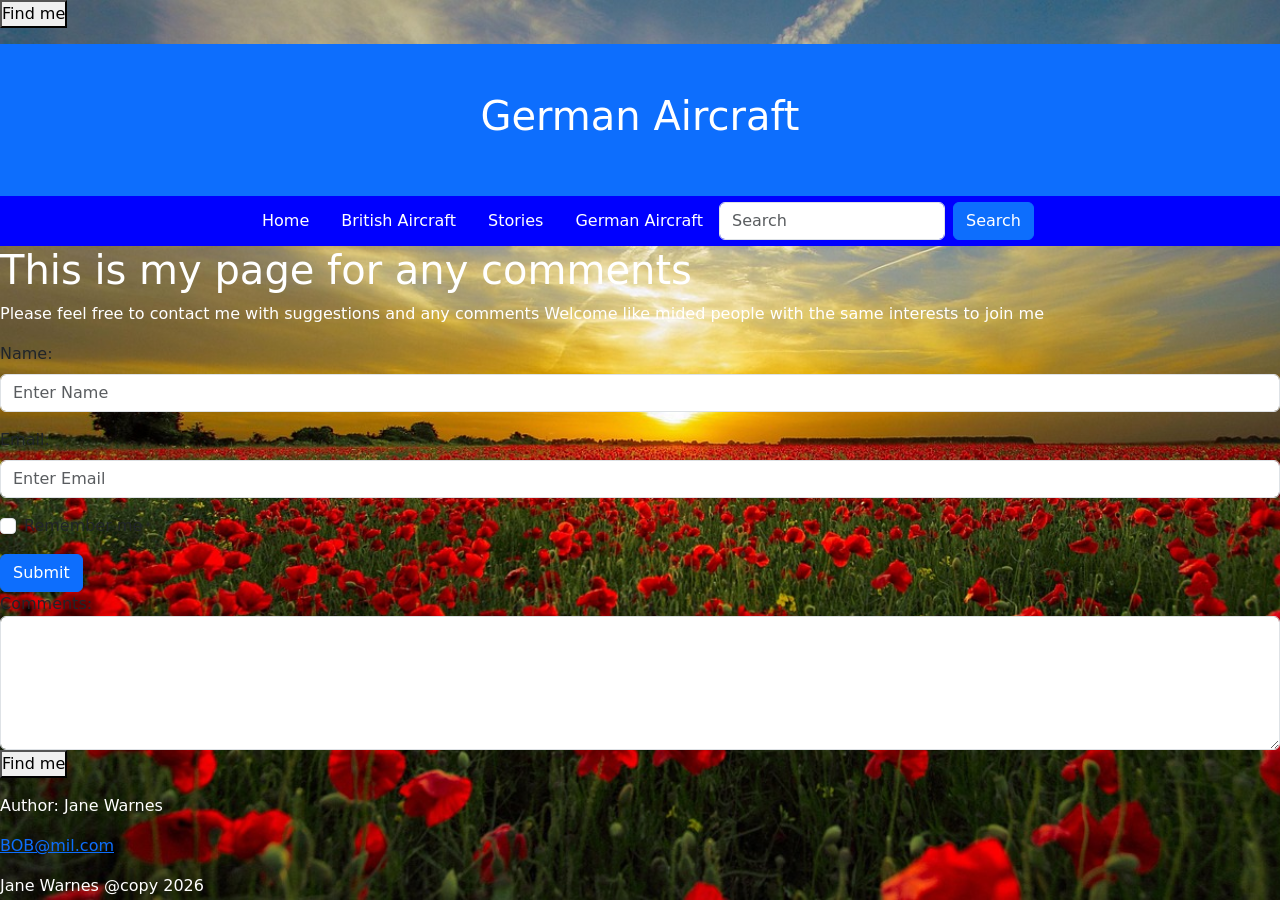
<file: Assessment submission/ContactUs.html>
<!DOCTYPE html>
<html lang="en">
<head>
  <title>Contact Us</title>
  <meta charset="utf-8">
  <meta name="viewport" content="width=device-width, initial-scale=1">
  <link href="https://cdn.jsdelivr.net/npm/bootstrap@5.3.8/dist/css/bootstrap.min.css" rel="stylesheet">
  <script src="https://cdn.jsdelivr.net/npm/bootstrap@5.3.8/dist/js/bootstrap.bundle.min.js"></script>
</head>
 <style>
    body {
      background-image:
        url('Poppy field.jpg');
      background-repeat:
        no-repeat;
      background-size:
        cover;
      background-attachment:
        fixed;
    }

    h1,h2,h3 {
      color: white;
    }

    p {
      color: white;
    }
    ::-webkit-search-decoration {
      color: white;
    }
    
    * {
      margin: 0;
      padding: 0;
    }

    ul {
      list-style-type: none;
      margin: 0;
      padding: 0;

      background-color: blue;
      display: flex;
      justify-content: center;
      align-items: center;
      height: 50px;
    }

    ul li {
      float: left;
    }

    ul li a {
      display: block;
      color: white;
      text-align: center;
      padding: 14px 16px;
      text-decoration: none;
    }

    ul li a:hover {
      background-color: black;
    }
  </style>
<body>
  <!-- We API to get data wherte the viewers are located taken from https://www.w3schools.com/html/tryit.asp?filename=tryhtml5_geolocation_watchposition -->
 <button onclick="getLocation()">Find me</button>

<p id="Find Me"></p>

<script>
var x = document.getElementById("Find Me");

function getLocation() {
  try {
    navigator.geolocation.getCurrentPosition(showPosition);
  } catch(err) {
    x.innerHTML = err;
  }
}

function showPosition(position) {
  x.innerHTML = "Latitude: " + position.coords.latitude + 
  "<br>Longitude: " + position.coords.longitude;
}
</script>

<div class="container-fluid p-5 bg-primary text-white text-center">
  <h1>German Aircraft</h1>
</div>
<nav>
    <ul>
      <li><a href="Index.html">Home</a></li>
      <li><a href="BritishAircraft.html">British Aircraft</a></li>
      <li><a href="Stories.html">Stories</a></li>
      <li><a href="GermanAircraft.html">German Aircraft</a></li>
   <form class="d-flex">
        <input class="form-control me-2" type="text" placeholder="Search">
        <button class="btn btn-primary" type="button">Search</button>
      </form>
    </ul>
  </nav>

  <!-- This form provides the validation in the function-->
<h1>This is my page for any comments</h1>
<p> Please feel free to contact me with suggestions and any comments
  Welcome like mided people with the same interests to join me
</p>
<form action="/action_page.php" method="post" auotcomplete="on">
  <div class="mb-3 mt-3">
    <label for="Name" class="form-label">Name:</label>
    <input type="Name" class="form-control" id="Name" placeholder="Enter Name" name="Name">
  </div>

  <div class="mb-3">
    <label for="email" class="form-label">Email:</label>
    <input type="email" class="form-control" id="email" placeholder="Enter Email" name="email">
  </div>

  <div class="form-check mb-3">
    <label class="form-check-label">
      <input class="form-check-input" type="checkbox" name="remember"> Remember me
    </label>
  </div>
  <!-- form validation -->
    <div class="valid-feedback">Valid.</div>
    <div class="invalid-feedback">Check this checkbox to continue.</div>
  </div>

  <button type="submit" class="btn btn-primary">Submit</button>
</form>
<!-- PLain Text are for comments-->
<label for="comment">Comments:</label>
<textarea class="form-control" rows="5" id="comment" name="text"></textarea>  

 <!-- We API to get data wherte the viewers are located taken from https://www.w3schools.com/html/tryit.asp?filename=tryhtml5_geolocation_watchposition -->
 <button onclick="getLocation()">Find me</button>

<p id="Find Me"></p>

<script>
  var x = document.getElementById("Find Me");

function getLocation() {
  try {
    navigator.geolocation.getCurrentPosition(showPosition);
  } catch(err) {
    x.innerHTML = err;
  }
}

function showPosition(position) {
  x.innerHTML = "Latitude: " + position.coords.latitude + 
  "<br>Longitude: " + position.coords.longitude;
}
</script>

</body>
</html>

  <footer>
  <p>Author: Jane Warnes</p>
  <p><a href="mailto:BOB@mil.com">BOB@mil.com</a></p>
  <p>Jane Warnes @copy 2026</p>
  </footer>
</file>
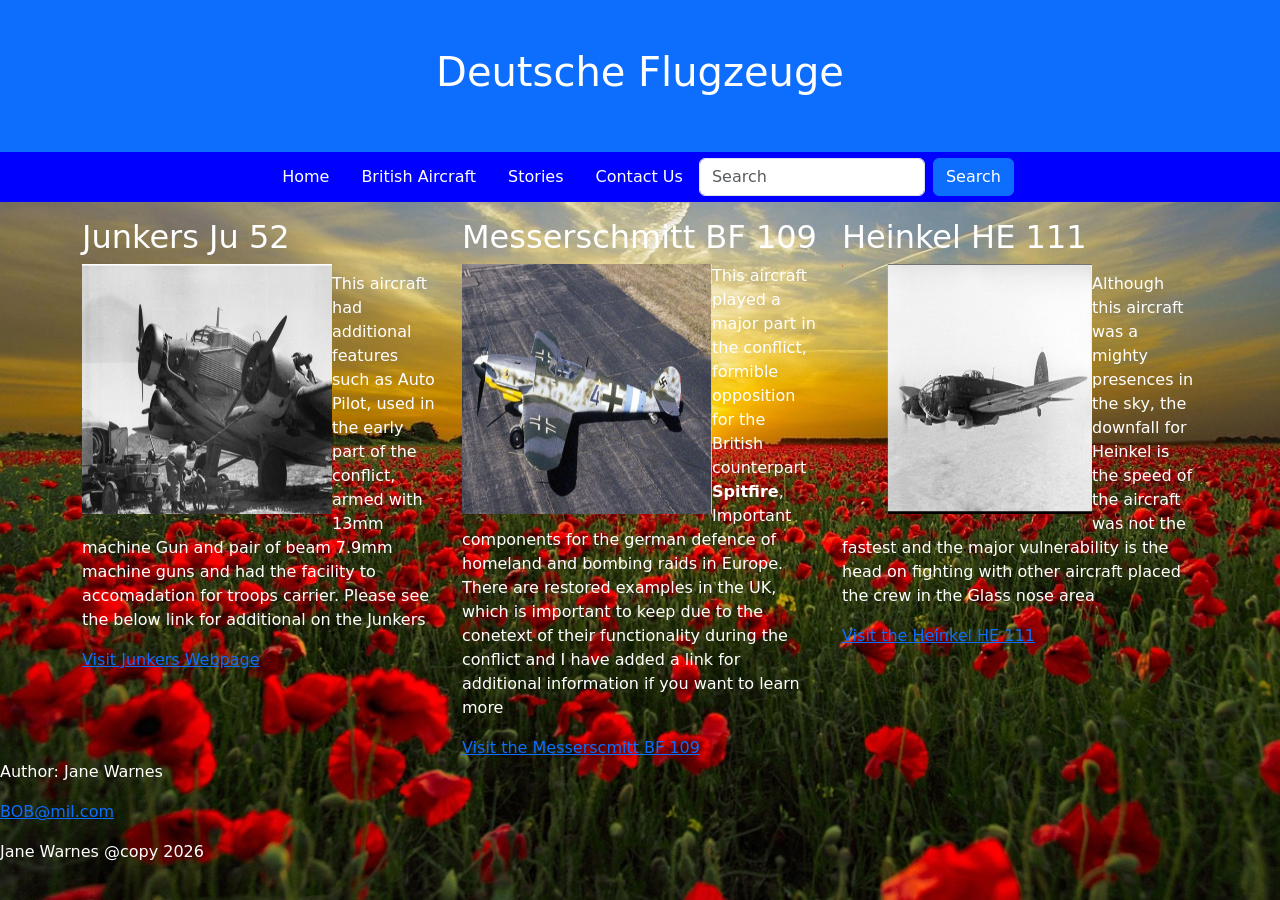
<file: Assessment submission/GermanAircraft.html>
<!DOCTYPE html>
<html lang="en">
<head>
  <title>Battle Of Britain</title>
  <meta charset="utf-8">
  <meta name="viewport" content="width=device-width, initial-scale=1">
  <link href="https://cdn.jsdelivr.net/npm/bootstrap@5.3.8/dist/css/bootstrap.min.css" rel="stylesheet">
  <script src="https://cdn.jsdelivr.net/npm/bootstrap@5.3.8/dist/js/bootstrap.bundle.min.js"></script>
</head>
 <style>
    body {
      background-image:
        url('Poppy field.jpg');
      background-repeat:
        no-repeat;
      background-size:
        cover;
      background-attachment:
        fixed;
    }

    h1,h2,h3 {
      color: white;
    }

    p {
      color: white;
    }

    * {
      margin: 0;
      padding: 0;
    }

    ul {
      list-style-type: none;
      margin: 0;
      padding: 0;

      background-color: blue;
      display: flex;
      justify-content: center;
      align-items: center;
      height: 50px;
    }

    ul li {
      float: left;
    }

    ul li a {
      display: block;
      color: white;
      text-align: center;
      padding: 14px 16px;
      text-decoration: none;
    }

    ul li a:hover {
      background-color: black;
    }
  </style>
<body>

<div class="container-fluid p-5 bg-primary text-white text-center">
  <h1>Deutsche Flugzeuge</h1>
</div>
<nav>
    <ul>
      <li><a href="Index.html">Home</a></li>
      <li><a href="BritishAircraft.html">British Aircraft</a></li>
      <li><a href="Stories.html">Stories</a></li>
      <li><a href="ContactUs.html">Contact Us</a></li>
       <form class="d-flex">
        <input class="form-control me-2" type="text" placeholder="Search">
        <button class="btn btn-primary" type="button">Search</button>
      </form>
    </ul>
  </nav>
  <!--  the layout taken from W3Schools https://www.w3schools.com/bootstrap5/index.php -->
<div class="container mt-3">
  <div class="row">
    <div class="col-sm-4">
      <h2>Junkers Ju 52</h2>
      <!-- information taken from https://militarymachine.com/ww2-aircraft/ju-52-3m -->
      <p><img src="Junkers Ju 52.png" alt="Black-and-white scene of a Junkers Ju 52 transport aircraft parked on an airfield, with a ground crew member and wheeled equipment nearby. The documentary scene has a somber wartime tone." width="250" height="250" align="left">
      <p>This aircraft had additional features such as Auto Pilot, used in the early part of the conflict, armed with 13mm machine Gun and pair of beam 7.9mm machine guns and had the facility to accomadation for troops carrier. Please see the below link for additional on the Junkers
      </p>
    <a href="https://militarymachine.com/ww2-aircraft/ju-52-3m">Visit Junkers Webpage </a>
    </div>
    <div class="col-sm-4">
      <h2>Messerschmitt BF 109</h2>
      <!-- Informstion taekn from https://www.worldhistory.org/Messerschmitt_Bf_109/ -->
      <img src="Messerschmitt BF109.png" alt="Messerschmitt aircraft on a a runway." width="250" height="250" align="left">
      <p>This aircraft played a major part in the conflict, formible opposition for the British counterpart<b> Spitfire</b>, Important components for the german defence of homeland and bombing raids in Europe. There are restored examples in the UK, which is important to keep due to the conetext of their functionality during the conflict and I have added a link for additional information if you want to learn more
      </p>
    <a href="https://www.worldhistory.org/Messerschmitt_Bf_109/">Visit the Messerscmitt BF 109 </a>
    </div>
    <div class="col-sm-4">
      <h2>Heinkel HE 111</h2>
      <!-- information taken from https://en.wikipedia.org/wiki/Heinkel_He_111_operational_history#Battle_of_Britain-->
      <p><img src="Hienkel HE111.png" alt="Black-and-white scene of a Heinkel dropping a bomb ." width="250" height="250" align="left">
      <p>Although this aircraft was a mighty presences in the sky, the downfall for Heinkel is the speed of the aircraft was not the fastest and the major vulnerability is the head on fighting with other aircraft placed the crew in the Glass nose area</p>
      <a href="https://en.wikipedia.org/wiki/Heinkel_He_111_operational_history#Battle_of_Britain">Visit the Heinkel HE 111 </a>
    </div>
  </div>
</div>

</body>
</html>
 <footer>
  <p>Author: Jane Warnes</p>
  <p><a href="mailto:BOB@mil.com">BOB@mil.com</a></p>
  <p>Jane Warnes @copy 2026</p>
  </footer>
</file>
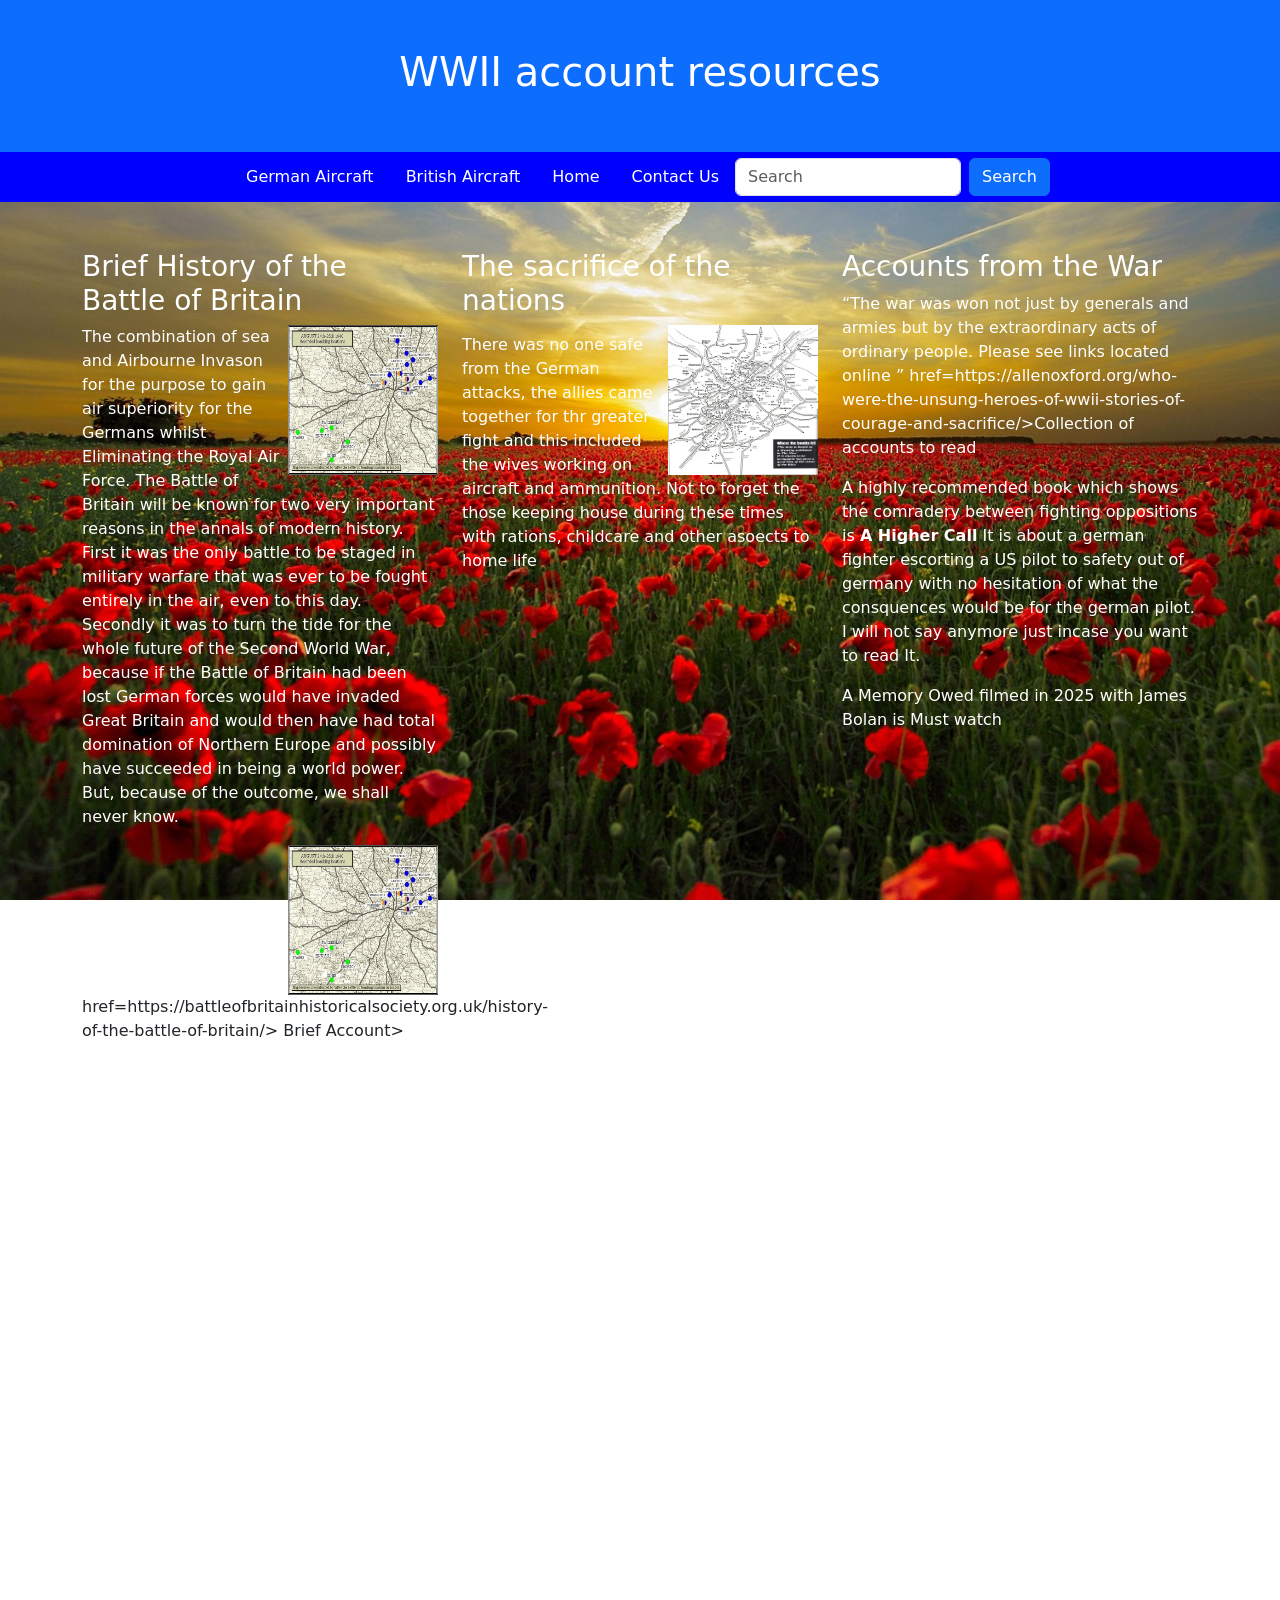
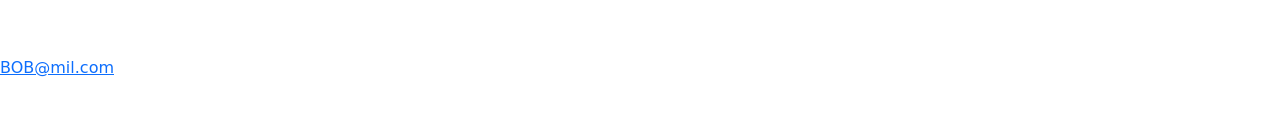
<file: Assessment submission/Stories.html>
<!DOCTYPE html>
<html lang="en">
<head>
  <title>WWII Stories</title>
  <meta charset="utf-8">
  <meta name="viewport" content="width=device-width, initial-scale=1">
  <link href="https://cdn.jsdelivr.net/npm/bootstrap@5.3.8/dist/css/bootstrap.min.css" rel="stylesheet">
  <script src="https://cdn.jsdelivr.net/npm/bootstrap@5.3.8/dist/js/bootstrap.bundle.min.js"></script>

</head>
<body>
  <style>
    body {
      background-image:
        url('Poppy field.jpg');
      background-repeat:
        no-repeat;
      background-size:
        cover;
      background-attachment:
        fixed;
    }
    h1,h2,h3 {
      color: white;
    }

    p {
      color: white;
    }

    * {
      margin: 0;
      padding: 0;
    }

    ul {
      list-style-type: none;
      margin: 0;
      padding: 0;

      background-color: blue;
      display: flex;
      justify-content: center;
      align-items: center;
      height: 50px;
    }

    ul li {
      float: left;
    }

    ul li a {
      display: block;
      color: white;
      text-align: center;
      padding: 14px 16px;
      text-decoration: none;
    }

    ul li a:hover {
      background-color: black;
    }
  </style>
<body>

<div class="container-fluid p-5 bg-primary text-white text-center">
  <h1>WWII account resources
  </h1>
</div>
<nav>
    <ul>
      <li><a href="GermanAircraft.html">German Aircraft</a></li>
      <li><a href="BritishAircraft.html">British Aircraft</a></li>
      <li><a href="Index.html">Home</a></li>
      <li><a href="ContactUs.html">Contact Us</a></li>
        <form class="d-flex">
        <input class="form-control me-2" type="text" placeholder="Search">
        <button class="btn btn-primary" type="button">Search</button>
    </ul>
  </nav>
<div class="container mt-5">
  <div class="row">
    <div class="col-sm-4">
    <!-- Take from https://battleofbritainhistoricalsociety.org.uk/history-of-the-battle-of-britain/-->
      <h3>Brief History of the Battle of Britain</h3>
      <p><img img src="london bombing.jpg" alt="Map of the areas bomb in london" width="150" height="150" align="right"/>
        The combination of sea and Airbourne Invason for the purpose to gain air superiority for the Germans whilst Eliminating the Royal Air Force. 
       The Battle of Britain will be known for two very important reasons in the annals of modern history. First it was the only battle to be staged in military warfare that was ever to be fought entirely in the air, even to this day. Secondly it was to turn the tide for the whole future of the Second World War, because if the Battle of Britain had been lost German forces would have invaded Great Britain and would then have had total domination of Northern Europe and possibly have succeeded in being a world power. But, because of the outcome, we shall never know. 
      </p>
      <img src="london bombing.jpg" alt="Map of the areas bomb in london" width="150" height="150" align="right"/>
      <a> href=https://battleofbritainhistoricalsociety.org.uk/history-of-the-battle-of-britain/> Brief Account></a>
    </div>
    <div class="col-sm-4">
      <h3>The sacrifice of the nations </h3>
      <p><img src="Sheffield bombings.jpg" alt="Map of the areas bomb in Sheffield" width="150" height="150" align="right"/>
      <p>There was no one safe from the German attacks, the allies came together for thr greater fight and this included the wives working on aircraft and ammunition. Not to forget the those keeping house during these times with rations, childcare and other asoects to home life </p>
    </div>
    <div class="col-sm-4">
      <!-- taken from https://www.sheffieldhistory.co.uk/forums/topic/1428-map-of-where-bombs-fell-in-sheffield-ww2-->
      <h3>Accounts from the War</h3>        
      <p>“The war was won not just by generals and armies but by the extraordinary acts of ordinary people. Please see links located online ”
        <a> href=https://allenoxford.org/who-were-the-unsung-heroes-of-wwii-stories-of-courage-and-sacrifice/>Collection of accounts to read</a>
        <!-- Taken from : https://allenoxford.org/who-were-the-unsung-heroes-of-wwii-stories-of-courage-and-sacrifice/ Allen Oxford-->
        <p> A highly recommended book which shows the comradery between fighting oppositions is <b>A Higher Call</b> It is about a german fighter escorting a US pilot to safety out of germany with no hesitation of what the consquences would be for the german pilot.   I will not say anymore just incase you want to read It.</p>
        <p> A Memory Owed filmed in 2025 with James Bolan is Must watch 
        
        <iframe width="560" height="315" src="https://www.youtube.com/embed/SdEQkRQqgY8?si=bzyf6h5bBiul7GxS" title="YouTube video player" frameborder="0" allow="accelerometer; autoplay; clipboard-write; encrypted-media; gyroscope; picture-in-picture; web-share" referrerpolicy="strict-origin-when-cross-origin" allowfullscreen></iframe>
          <!-- taken from Youtube No copyright and used under the fair usage of copyright law -->
        </p>
        <p>For you Star Wars Fans, There is a video with Ewan McGregor and His Raf Brother Colin Flying the BBMF Lancaster
          <iframe width="560" height="315" src="https://www.youtube.com/embed/_4wM0iLymz4?si=eLbW-G5Nb_uWJPZB" title="YouTube video player" frameborder="0" allow="accelerometer; autoplay; clipboard-write; encrypted-media; gyroscope; picture-in-picture; web-share" referrerpolicy="strict-origin-when-cross-origin" allowfullscreen></iframe>
          <!-- taken from Youtube No copyright and used under the fair usage of copyright law -->
         
        </p>
        <p>I hope that I have provided a good selection of resources, do not be afraid to search the internet as they are lots of examples and especially as the number of veterans are slowly being reduced.
    </div>
  </div>
</div>

</body>
</html>
 <footer>
  <p>Author: Jane Warnes</p>
  <p><a href="mailto:BOB@mil.com">BOB@mil.com</a></p>
  <p>Jane Warnes @copy 2026</p>
  </footer>
</file>
